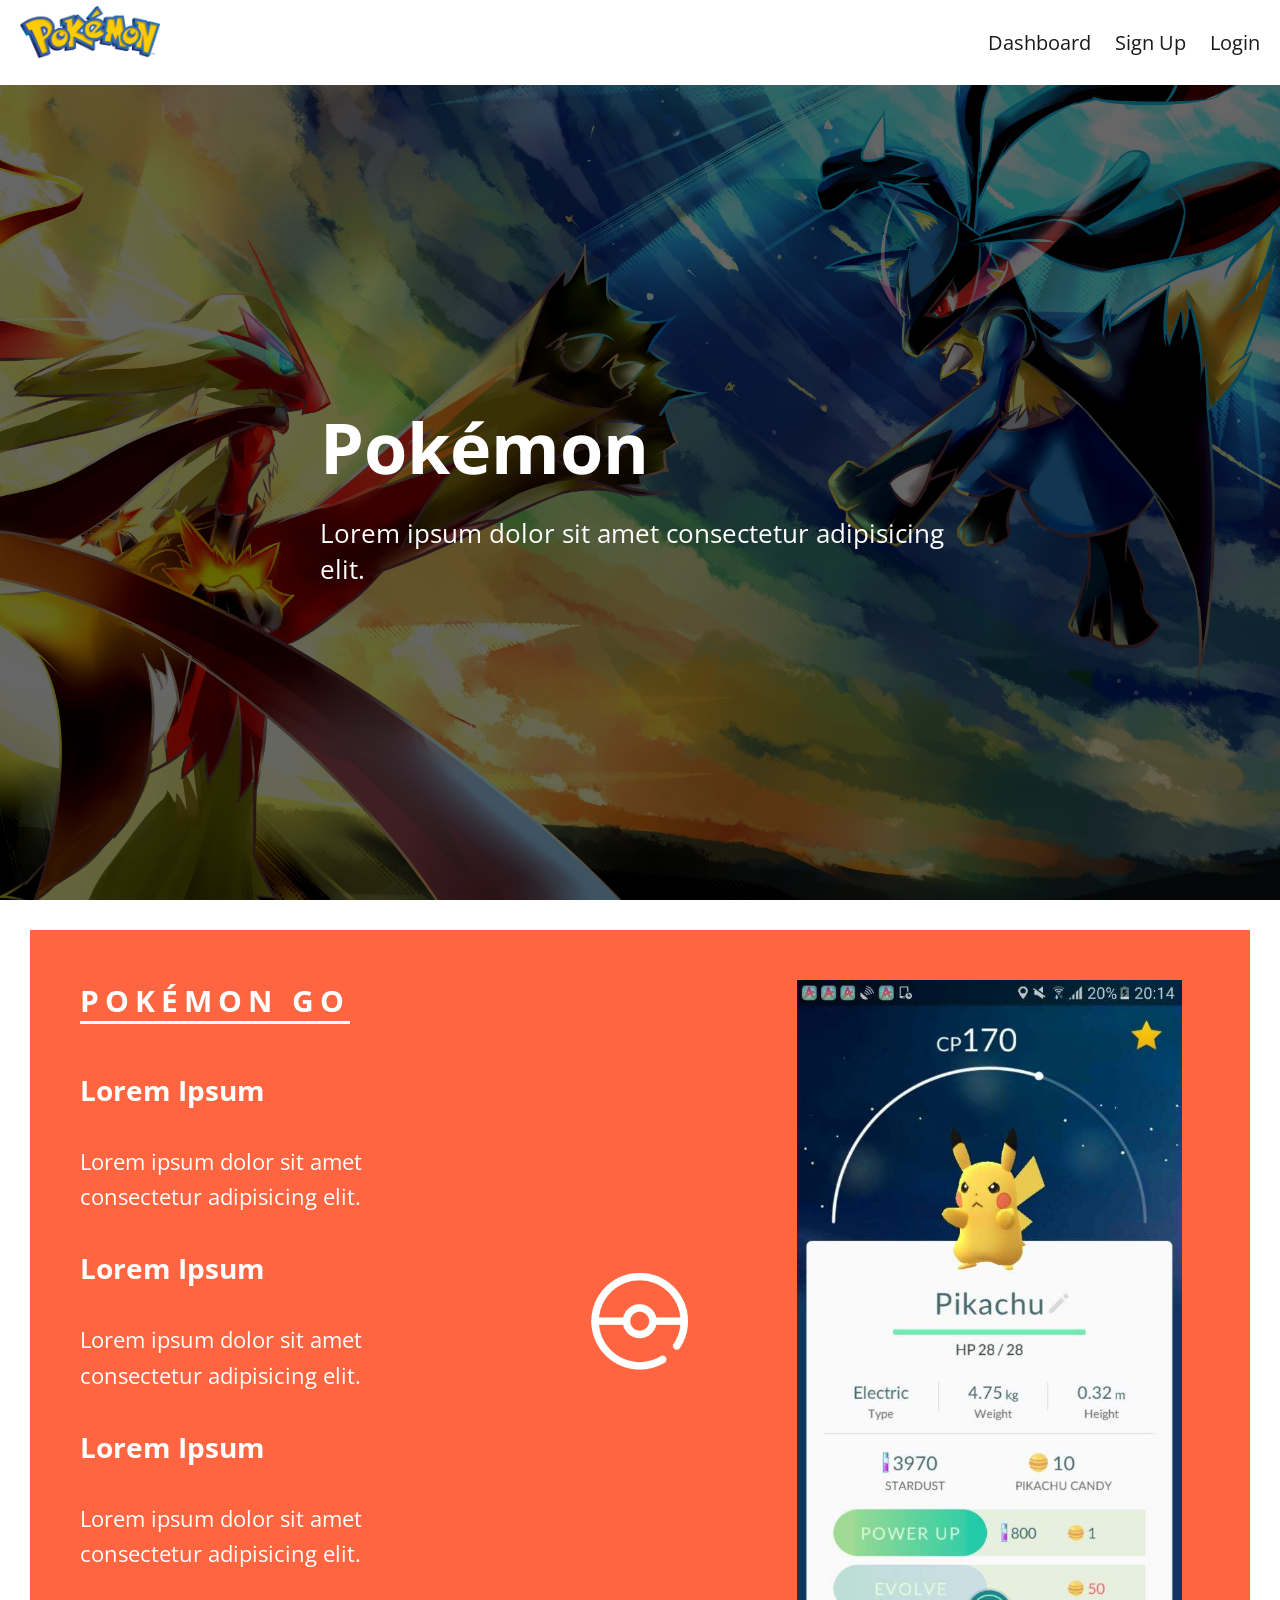
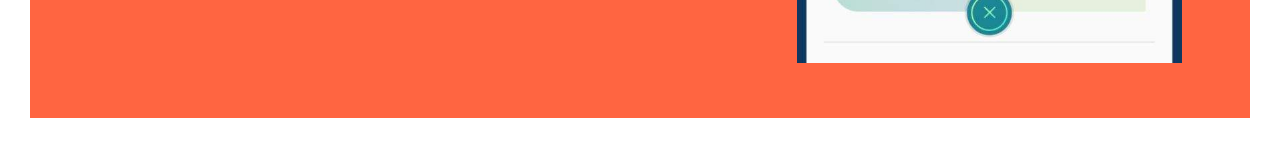
<file: index.html>
<!DOCTYPE html>
<html lang="es">

<head>
  <meta charset="UTF-8">
  <title>Pokémon</title>
  <link href="https://fonts.googleapis.com/css?family=Open+Sans:300,600" rel="stylesheet">
  <meta name="viewport" content="width=device-width, initial-scale=1, shrink-to-fit=no">
  <link rel="stylesheet" href="css/main.css">
  <link rel="stylesheet" href="css/burger-menu-icon.css">
</head>

<body>
  <header>
    
    <nav> <!-- BARRA DE NAVEGACIÓN -->
      <div class="nav-container">
        <!-- EL BOTÓN DE INICIO -->
        <a href="index.html"><img src="images/pokemon_logo.png" alt="Logo" class="navbar-brand"></a>
        <div>
          <div class="burger-menu-icon" >
            <span></span>
            <span></span>
            <span></span>
            <span></span>
          </div>
        </div>
      </div>
      <ul class="nav-menu hide-menu" id="nav-menu">
        <!-- LOS BOTONES DE NAVEGACIÓN -->
        <li><a href="dashboard.html">Dashboard</a></li>
        <li><a href="signup.html">Sign Up</a></li>
        <li><a href="login.html">Login</a></li>
      </ul>
    </nav>

    <section class="header-section">
      <div class="header-bg"></div>
      <div class="header-text">
        <h1>Pokémon</h1>
        <p>Lorem ipsum dolor sit amet consectetur adipisicing elit.<br></p>
      </div>
    </section>
  </header>

  <main>

    <section class="app-info">
      <div class="app-description">

        <h2>Pokémon GO</h2>

        <article>
          <h4>Lorem Ipsum</h4>
          <p>Lorem ipsum dolor sit amet consectetur adipisicing elit.</p>
        </article>

        <article>
          <h4>Lorem Ipsum</h4>
          <p>Lorem ipsum dolor sit amet consectetur adipisicing elit.</p>
        </article>

        <article>
          <h4>Lorem Ipsum</h4>
          <p>Lorem ipsum dolor sit amet consectetur adipisicing elit.</p>
        </article>

      </div>

      <div class="app-icon">
        <img src="images/pokeball-icon.png" alt="Pokemon white icon">
      </div>

      <div class="app-image">
        <img src="images/pokemon-go.jpg" alt="Pokemon Go app">
      </div>

    </section>
  </main>
</body>

</html>
</file>
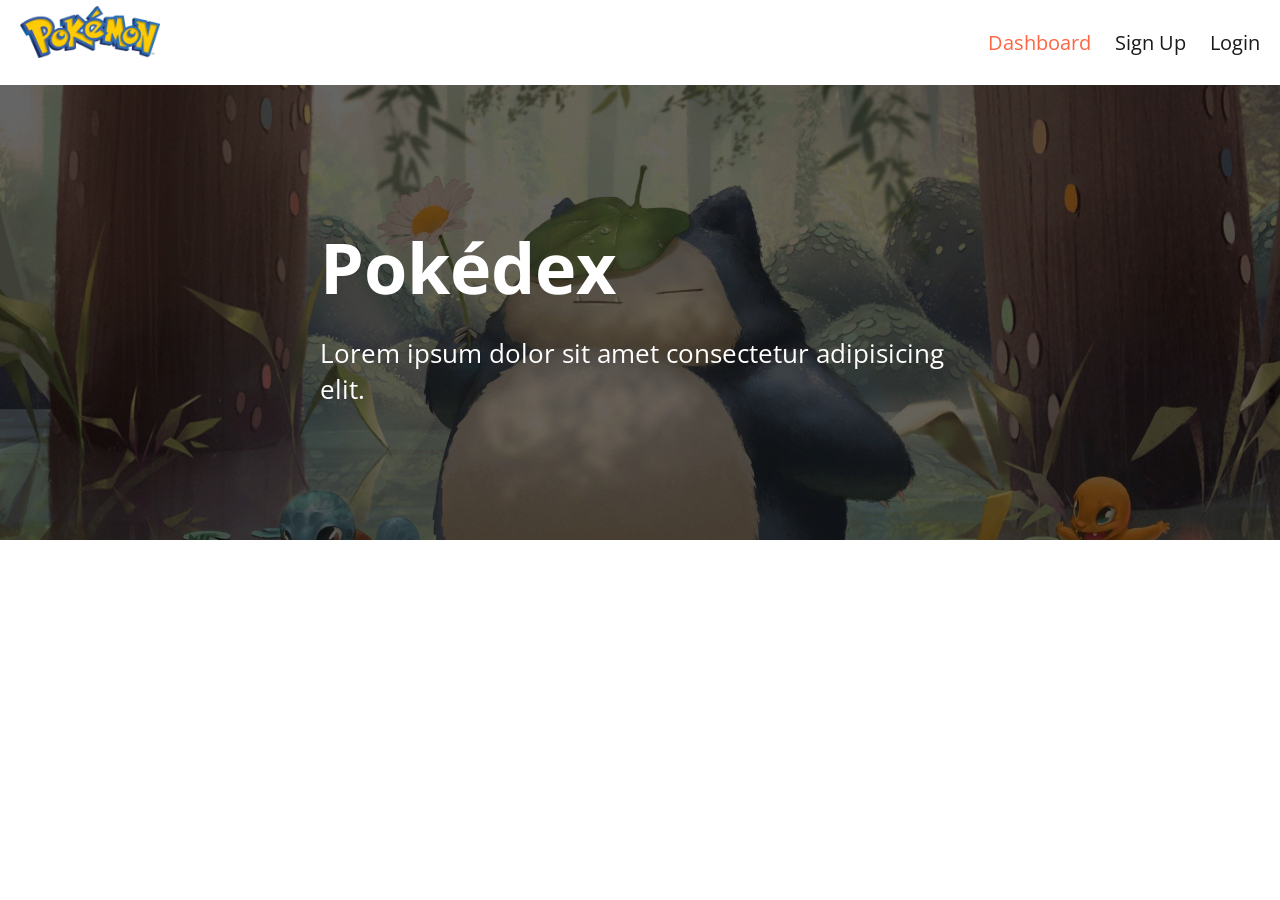
<file: dashboard.html>
<!DOCTYPE html>
<html lang="es">

<head>
  <meta charset="UTF-8">
  <title>Pokémon - Dashboard</title>
  <link href="https://fonts.googleapis.com/css?family=Open+Sans:300,600" rel="stylesheet">
  <meta name="viewport" content="width=device-width, initial-scale=1, shrink-to-fit=no">
  <link rel="stylesheet" href="css/main.css">
  <link rel="stylesheet" href="css/burger-menu-icon.css">
</head>

<body>
  <header>
    <nav>
      <div class="nav-container">
        <a href="index.html"><img src="images/pokemon_logo.png" alt="Logo" class="navbar-brand"></a>
        <div>
          <div class="burger-menu-icon" >
            <span></span>
            <span></span>
            <span></span>
            <span></span>
          </div>
        </div>
      </div>
      <ul class="nav-menu hide-menu" id="nav-menu">
        <li><a href="dashboard.html" class="selected">Dashboard</a></li>
        <li><a href="signup.html">Sign Up</a></li>
        <li><a href="login.html">Login</a></li>
      </ul>
    </nav>
    <section class="header-section header-pokedex">
      <div class="header-bg"></div>
      <div class="header-text">
        <h1>Pokédex</h1>
        <p>Lorem ipsum dolor sit amet consectetur adipisicing elit.<br></p>
      </div>
    </section>
  </header>
  <main>

    <div class="container">
      <section class="pokemon-list">
      </section>
    </div>

  </main>
  <script src="scripts/pokeApiService.js"></script>
</body>

</html>
</file>
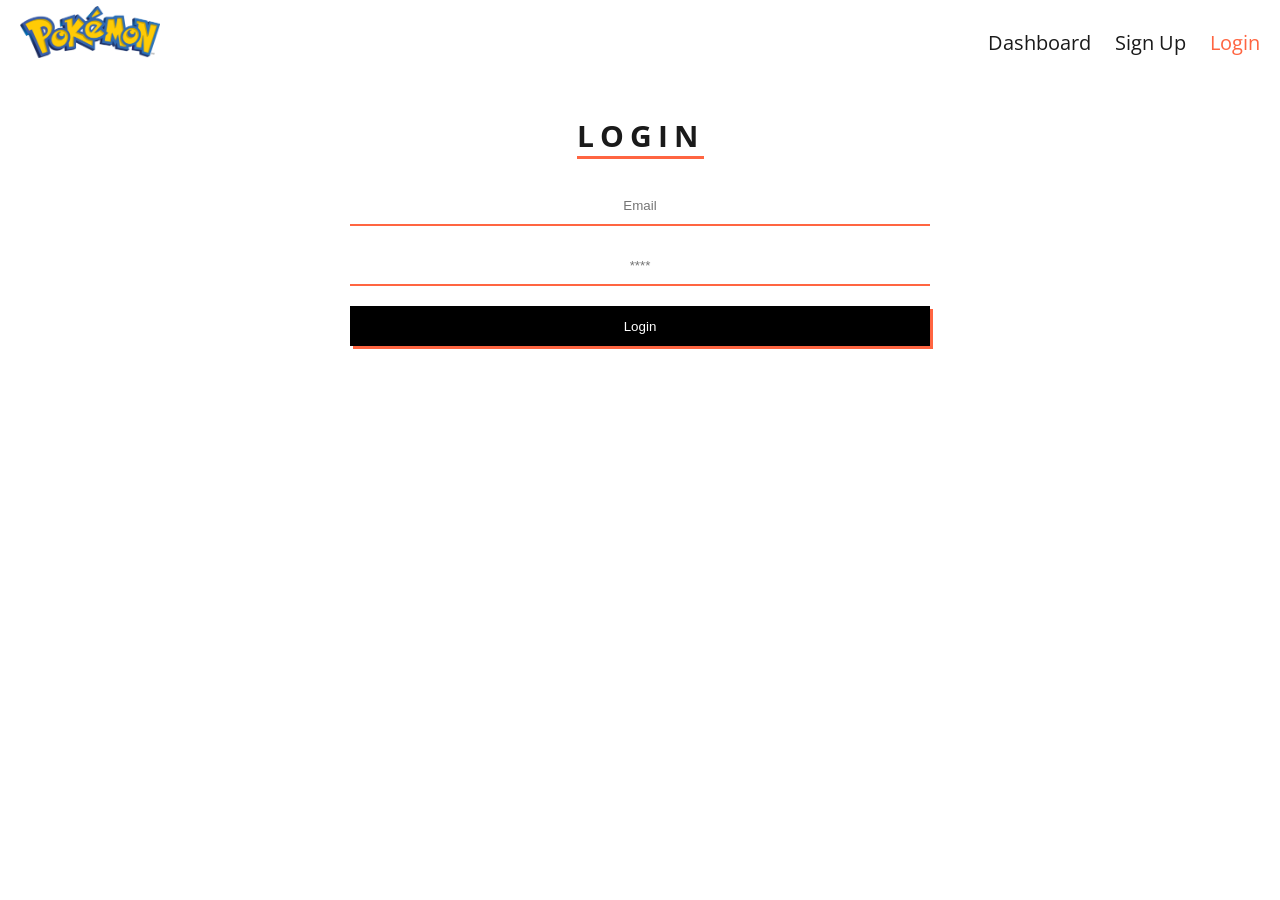
<file: login.html>
<!DOCTYPE html>
<html lang="es">

<head>
  <meta charset="UTF-8">
  <title>Pokémon - Login</title>
  <link href="https://fonts.googleapis.com/css?family=Open+Sans:300,600" rel="stylesheet">
  <meta name="viewport" content="width=device-width, initial-scale=1, shrink-to-fit=no">
  <link rel="stylesheet" href="css/main.css">
  <link rel="stylesheet" href="css/burger-menu-icon.css">
</head>

<body>
  <header>
    <nav>
      <div class="nav-container">
        <a href="index.html"><img src="images/pokemon_logo.png" alt="Logo" class="navbar-brand"></a>
        <div>
          <div class="burger-menu-icon" >
            <span></span>
            <span></span>
            <span></span>
            <span></span>
          </div>
        </div>
      </div>
      <ul class="nav-menu hide-menu" id="nav-menu">
        <li><a href="dashboard.html">Dashboard</a></li>
        <li><a href="signup.html">Sign Up</a></li>
        <li><a href="login.html" class="selected">Login</a></li>
      </ul>
    </nav>
  </header>

  <main>
    <section class="login">
      <h2>Login</h2>
      <div class="form-wrapper">
        <form class="login-form" action="">
          <input type="email" id="email" placeholder="Email" />
          <input type="password" id="password" placeholder="****" />
          <button type="submit" class="button" id="login-button">Login</button>
        </form>
        <div class="message-container">
        </div>
      </div>
    </section>
  </main>
  <script src="scripts/Login.js"></script>
  <script src="scripts/Database.js"></script>
</body>

</html>
</file>
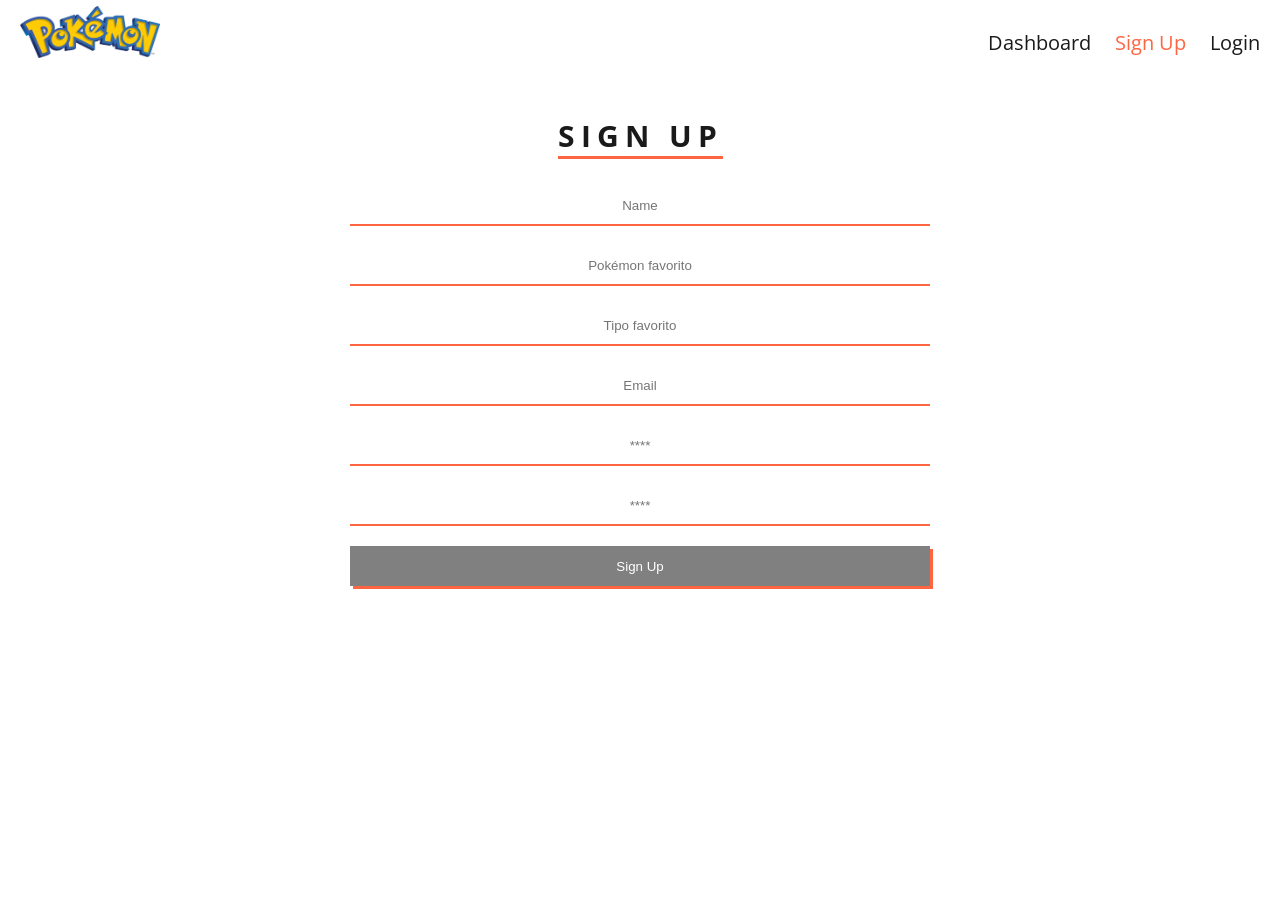
<file: signup.html>
<!DOCTYPE html>
<html lang="es">

<head>
  <meta charset="UTF-8">
  <title>Pokémon - Signup</title>
  <link href="https://fonts.googleapis.com/css?family=Open+Sans:300,600" rel="stylesheet">
  <meta name="viewport" content="width=device-width, initial-scale=1, shrink-to-fit=no">
  <link rel="stylesheet" href="css/main.css">
  <link rel="stylesheet" href="css/burger-menu-icon.css">
</head>

<body>
  <header>
    <nav>
      <div class="nav-container">
        <a href="index.html"><img src="images/pokemon_logo.png" alt="Logo" class="navbar-brand"></a>
        <div>
          <div class="burger-menu-icon" >
            <span></span>
            <span></span>
            <span></span>
            <span></span>
          </div>
        </div>
      </div>
      <ul class="nav-menu hide-menu" id="nav-menu">
        <li><a href="dashboard.html">Dashboard</a></li>
        <li><a href="signup.html" class="selected">Sign Up</a></li>
        <li><a href="login.html">Login</a></li>
      </ul>
    </nav>
  </header>

  <main>
    <section class="signup">
      <h2>Sign Up</h2>
      <div class="form-wrapper">
        <form class="signup-form" action="">
          <input type="text" id="name" placeholder="Name" />
          <input type="text" id="pokemon" placeholder="Pokémon favorito" />
          <input type="text" id="type" placeholder="Tipo favorito" />

          <!-- hacemos el input email type text para que no moleste la validación -->
          <input type="text" id="email" placeholder="Email" />
          <input type="password" id="password" placeholder="****" />
          <input type="password" id="repeat-password" placeholder="****" />
          
          <!-- El atríbuto `disabled` desactiva el botón. El botón será activado o desactivado por el método `checkButton` en Signup.js -->
          <button type="submit" class="button" id="signup-button" disabled >Sign Up</button>
        </form>
        <div class="message-container">
        </div>
      </div>
    </section>
  </main>

  <script src="scripts/Signup.js"></script>
  <script src="scripts/User.js"></script>
  <script src="scripts/Database.js"></script>
  <script src="scripts/Validator.js"></script>
</body>

</html>
</file>
<file: css/main.css>
/* --- RESET --- */

*,
*::after,
*::before{
    margin: 0;
    padding: 0;
    cursor: url('../images/gam1282.cur'), auto;	
    box-sizing: border-box;
}

:root {
    --text-color: #1A1A1A;
    --red-color: #E3350D;
    --red-color: #ff6541;
    --white-color: #FFF;
}

body{
    font-family: "Open Sans", sans-serif;
    font-weight: 400;
    line-height: normal;
}


main{
    padding: 30px;
}

.container{
    display: flex;
    justify-content: center;
}

a{
    text-decoration: none;
    color: var(--text-color);
}

a:hover{
    color: var(--red-color);
}

h1{
    font-size: 70px;
    margin-bottom: 20px;
}

h2{
    color: var(--text-color);
    font-size: 30px;
    border-bottom: 3px solid var(--red-color);
    display: inline;
    text-transform: uppercase;
    letter-spacing: 6px;
}

h3 {
    color: var(--red-color);
    font-size: 26px;
}

h4{
    font-size: 22px;
}

input {
    margin: 10px;
    height: 40px;
    border: none;
    border-bottom: solid 2px var(--red-color);
    text-align: center;
}

input:focus{
    border-bottom: solid 2px var(--text-color);
    outline-color: #ff6541;
}

button, .button{
    height: 40px;
    margin: 10px;
    background-color: black;
    color: white;
    border: none;
    box-shadow: 3px 3px 0px var(--red-color);
    
}

button:hover, .button.hover{
    background-color:#4e4e4e;
}

button:disabled, .button:disabled{
    background-color: grey;
}

/* --- NAV --- */

nav{
    position: fixed;
    background-color: var(--white-color);
    color: var(--text-color);
    width:100%;
    height: 85px;
    z-index: 999;
    display: flex;
    justify-content: space-between;
    align-items: center;
}

nav .navbar-brand{
    max-width: 160px;
    padding-left: 20px;
    float: left;
}

.nav-container{
    height:85px;
    margin-top: 12px;
}

.nav-container div{
    display: none;
}

.nav-menu{
    padding-right: 10px;
    float: right;
}

.nav-menu > li {
    list-style: none;
    margin: 0 10px;
    font-size: 20px;
    display: inline-block;
}

.nav-menu > li > .selected{
    color: var(--red-color);
}

@media (max-width: 768px){
    nav{
        display: block;
    }

    .nav-container{
        display: flex;
        justify-content: space-between;
        height: auto;
        padding-right: 10px;
    }

    .nav-container a{
        padding-bottom: 10px;
    }

    .nav-container div{
        display: block;
    }

    .nav-menu{
        background-color:#fff;
        padding: 20px;
        border-top: 1px solid #e2e2e2;
        display: flex;
        flex-direction: column;
        justify-content: center;
        align-items: center;
        width: 100%;
    }

    
    .nav-menu > li{
        padding: 5px;
    }

    .hide-menu{
        display: none;
    }
}

/* --- HEADER --- */

.header-section{
    background: url(../images/pokemon-bg.jpg) no-repeat center center /cover;
    height:100vh;
    color: var(--white-color);
    position: relative;
}

.header-bg{
    position: absolute;
    background-color: rgba(0,0,0,0.6);
    width: 100%;
    height: 100%;
}

.header-text{
    position: absolute;
    left: 50%;
    top:50%;
    transform: translate(-50%,  calc(-50% + 43px));
}

.header-text > p{
    font-size: 26px;
}

@media (max-width: 768px) {
    .header-text{
        width: 85%;
    }
}

/* --- HOMEPAGE --- */

/*Section About*/
.about{
    padding: 30px;
    text-align: center;
}

.about-items{
    padding: 80px 0;
}

.about-item {
    display: inline-block;
    vertical-align: top;
    width: 32%;
}

.about-item > img {
    max-width: 120px;
    height: 100px;
}

.about-item > p {
    color: var(--text-color);
    font-size: 24px;
}

/*Section app info*/

.app-info{
    background-color: var(--red-color);
    color: var(--white-color);
    padding: 50px;
    position: relative;
}

.app-info > .app-description, .app-info > .app-image {
    display: inline-block;
    width: 49%;
    vertical-align: top;
}

.app-info h2 {
    color:#fff;
    font-size: 30px;
    display: inline;
    border-bottom: 3px solid var(--white-color);
}

.app-info h4{
    font-size: 28px;
}

.app-info p{
    font-size: 22px;
    margin: 35px 0;
    line-height: 1.6;
    width: 70%;
}

.app-info > .app-description > article:first-of-type{
    margin-top: 50px;
}

.app-info > .app-icon{
    position: absolute;
    left: 50%;
    transform: translate(-50%, -50%);
    top:50%;
}

.app-info > .app-icon > img {
    max-width: 100px;
}

.app-info > .app-image{
    text-align: right;
}

.app-info > .app-image > img{
    max-width: 70%;
}

@media (max-width: 768px) {

    .about-items, .app-info{
        display: flex;
        flex-direction: column;
        align-items: center;
    }

    .about-items > .about-item, .app-info > .app-description, .app-info > .app-image {
        width: 90%;
        margin-bottom: 40px;
    }

    .app-info > .app-description p{
        width:100%;
    }

    .app-info > .app-icon{
        position: inherit;
        transform:none;
        left: auto;
        top:auto;
    }

    .app-info > .app-image{
        display: none;
    }
}

/* SIGNUP PAGE & LOGIN PAGE */

.signup, .login{
    margin-top: 85px;
    text-align: center;
}

.form-wrapper{
    padding: 20px;
    display: flex;
    justify-content: center;
    flex-direction: column;
    align-items: center;
}

.form-wrapper > form{
    display: flex;
    flex-direction: column;
    width: 100%;
    max-width: 600px;
}

.message-container{
    width: 100%;
    max-width: 800px;
}


.message-container p{
    background-color: var(--red-color);
    padding: 20px;
    margin: 10px 0;
    color: white;
    border-radius: 5px;
    box-shadow: 0 0 10px #feb1b1;
}

.message-container p.correct-message {
    background-color: rgb(47, 164, 93);
    box-shadow: 0 0 10px #dbf1c1;
}

/* POKEDEX PAGE */

.header-pokedex{
    background: url(../images/fb24a57d5d82b2fa23c3c3878091530d.jpg) no-repeat center top /cover;
    height:60vh;
}

.pokemon-list{
    display: flex;
    flex-wrap: wrap;
    justify-content: space-evenly;
    width: 100%;
    max-width: 1100px;
}

.pokemon-list > article{
    width: 30%;
    margin: 1%;
    background-color: #f3f3f3;
    border-radius: 10px;
    padding: 20px;
    display: flex;
    flex-direction: column;
    align-items: center;

}

.pokemon-list > article > img{
    width: 75%;
}

.pokemon-list > article > h3{
    font-size: 20px;
    text-transform: uppercase;
    letter-spacing: 3px;
    color:var(--red-color);
}

.pokemon-list > article > div{
    display: flex;
}
.pokemon-list > article > div > .pokemon-type-label{
    background-color: #4f4f4f;
    color: #fff;
    padding: 5px 10px;
    border-radius: 5px;
    margin: 10px 4px;
}

@media (max-width: 768px){
    .pokemon-list > article{
        width: 100%
    }
}


/* --- FAQS PAGE --- */


.header-faqs{
    background: url(../images/Quagsire2_original_original.jpg) no-repeat center top /cover;
    height:60vh;
}

.header-faqs h1{
    font-size:35px;
}


/*


CSS para FAQ's aquí!



*/

/* section FAQ's*/

.faqs{
    width: 100%;
    max-width: 900px;
    margin: 0 auto;
}

.faq-heading{
    width: 100%;
    padding: 15px;
    margin-top:20px;
    background-color: var(--red-color);
    color: #fff;
    border: 1px solid #e2e2e2;
    display: flex;
    justify-content: space-between;
    align-items: center;
}

.faq-heading > h4 {
    width: 85%; /*para que no corte a la flecha*/
}

.faq-heading > .faq-arrow{
    width: 10px;
    height: 10px;
    box-sizing: border-box;
    transform: rotate(45deg);
    transition: all ease 0.6s;   
}

.faq-heading > .faq-arrow::before{
    content: '';
    width: 100%;
    height: 100%;
    border-width: 0 2px 2px 0;
    border-style: solid;
    border-color: #fff;
    transition: .2s ease;
    display: block;
    transform-origin: 100% 0;
}

.faqs > .faq > .faq-main{
    border: 1px solid #e2e2e2;
}



/* for animate faqs dropdown */


.faqs > .faq > .faq-main{ /*juntar con la propiedad de arriba */
    padding: 0 20px;
    height: 0;
    opacity: 0;
    transition: all ease 0.8s;
    overflow: hidden; /* con esta propiedad no molesta para clicar el resto de faqs */
}

.faqs > .toggle-faq-on > .faq-main{
    padding: 20px;
    height: auto;
    opacity:1;
    transition: all ease 0.8s;
}

.faqs > .toggle-faq > .faq-main > .faq-text{
    height: 0;
}

.faqs > .toggle-faq-on > .faq-main > .faq-text{
    height: auto;
}

.faqs > .toggle-faq-on > .faq-heading > .faq-arrow {
    transform: rotate(225deg);
    transition: all ease 0.6s;
}
</file>
<file: css/burger-menu-icon.css>
.nav-container > div{
    margin-top:6px;
}
    
.nav-container > div > .burger-menu-icon {
    width: 40px;
    height: auto;
    position: relative;
    -webkit-transform: rotate(0deg);
    -moz-transform: rotate(0deg);
    -o-transform: rotate(0deg);
    transform: rotate(0deg);
    -webkit-transition: .5s ease-in-out;
    -moz-transition: .5s ease-in-out;
    -o-transition: .5s ease-in-out;
    transition: .5s ease-in-out;
    cursor: pointer;
}

.nav-container > div > .burger-menu-icon > span{
    content:'';
    display: block;
    position: absolute;
    height: 3px;
    width: 100%;
    background: #b0b0b0;
    border-radius: 9px;
    opacity: 1;
    left: 0;
    -webkit-transform: rotate(0deg);
    -moz-transform: rotate(0deg);
    -o-transform: rotate(0deg);
    transform: rotate(0deg);
    -webkit-transition: .25s ease-in-out;
    -moz-transition: .25s ease-in-out;
    -o-transition: .25s ease-in-out;
    transition: .25s ease-in-out;
}

.nav-container > div > .burger-menu-icon > span:nth-child(1) {
    top: 10px;
}

.nav-container > div > .burger-menu-icon > span:nth-child(2),.nav-container > div > .burger-menu-icon > span:nth-child(3) {
    top: 20px;
}

.nav-container > div > .burger-menu-icon > span:nth-child(4) {
    top: 30px;
}

.nav-container > div > .burger-menu-icon-on > span:nth-child(1) { /*checked*/
    top: 18px;
    width: 0%;
    left: 50%;
}

.nav-container > div > .burger-menu-icon-on > span:nth-child(2) {
    -webkit-transform: rotate(45deg);
    -moz-transform: rotate(45deg);
    -o-transform: rotate(45deg);
    transform: rotate(45deg);
}

.nav-container > div > .burger-menu-icon-on > span:nth-child(3) { /*checked */
    -webkit-transform: rotate(-45deg);
    -moz-transform: rotate(-45deg);
    -o-transform: rotate(-45deg);
    transform: rotate(-45deg);
}

.nav-container > div > .burger-menu-icon-on > span:nth-child(4) {
    top: 18px;
    width: 0%;
    left: 50%;
}
</file>
